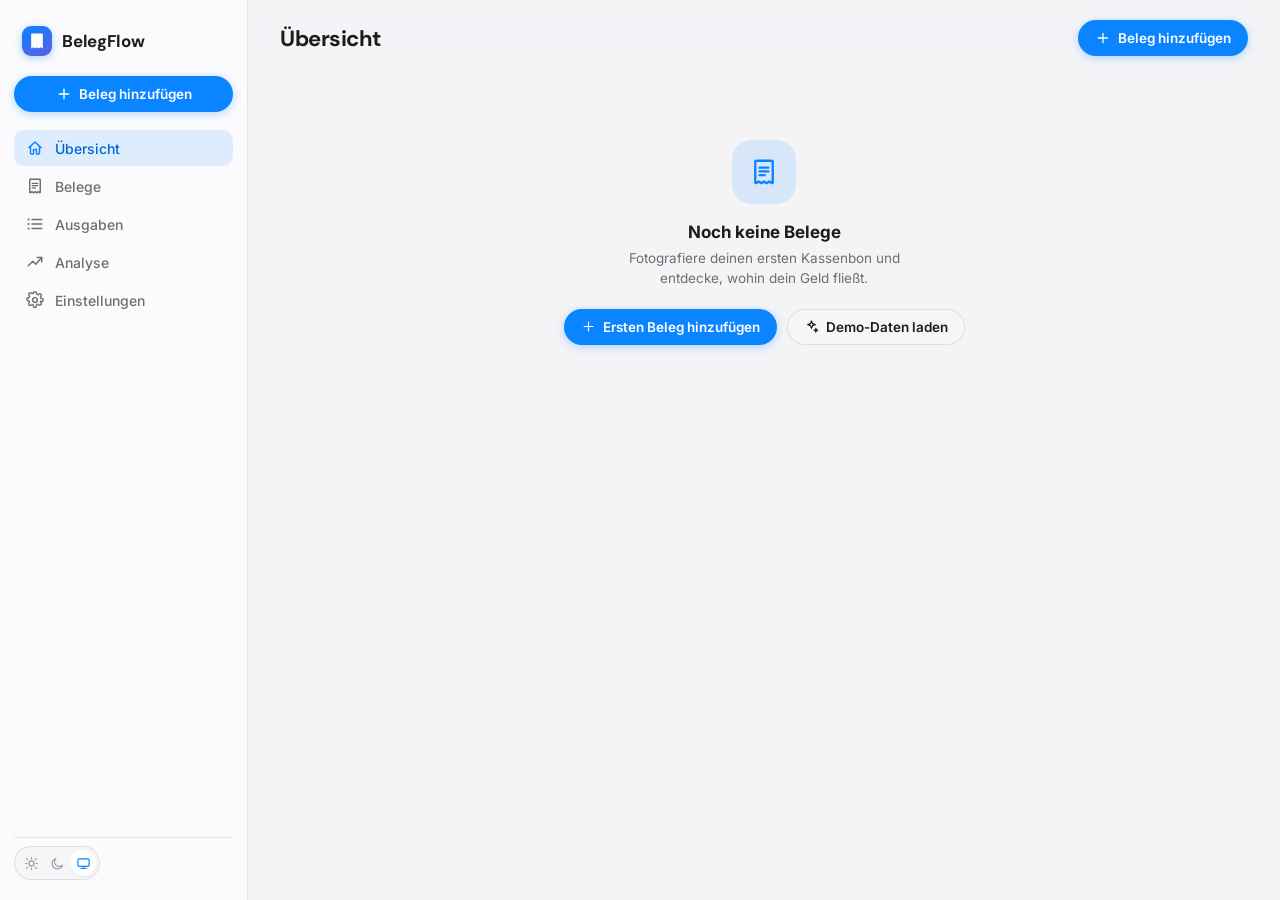
<file: index.html>
<!DOCTYPE html>
<html lang="de">
<head>
<meta charset="UTF-8">
<meta name="viewport" content="width=device-width, initial-scale=1, viewport-fit=cover">
<title>BelegFlow — Deine Ausgaben im Blick</title>
<meta name="description" content="BelegFlow analysiert deine Kassenbons und zeigt dir, wohin dein Geld fließt.">
<meta name="theme-color" content="#fbfbfd">
<link rel="icon" href="data:image/svg+xml,%3Csvg xmlns='http://www.w3.org/2000/svg' viewBox='0 0 100 100'%3E%3Crect width='100' height='100' rx='24' fill='%230a84ff'/%3E%3Cpath d='M30 25h40a5 5 0 015 5v45l-8-6-8 6-9-6-9 6-8-6-8 6V30a5 5 0 015-5z' fill='white'/%3E%3Cline x1='38' y1='40' x2='62' y2='40' stroke='%230a84ff' stroke-width='4' stroke-linecap='round'/%3E%3Cline x1='38' y1='50' x2='62' y2='50' stroke='%230a84ff' stroke-width='4' stroke-linecap='round'/%3E%3Cline x1='38' y1='60' x2='52' y2='60' stroke='%230a84ff' stroke-width='4' stroke-linecap='round'/%3E%3C/svg%3E">
<link rel="preconnect" href="https://fonts.googleapis.com">
<link rel="preconnect" href="https://fonts.gstatic.com" crossorigin>
<link href="https://fonts.googleapis.com/css2?family=Inter:wght@400;500;600;700;800&family=DM+Sans:wght@400;500;700&display=swap" rel="stylesheet">
<link rel="stylesheet" href="styles.css">
</head>
<body>

<div id="app" class="app">

  <!-- Sidebar (Desktop/Tablet) -->
  <aside class="sidebar" id="sidebar">
    <div class="sidebar-brand">
      <span class="brand-mark" aria-hidden="true">
        <svg width="20" height="20" viewBox="0 0 24 24" fill="none"><path d="M6 3h12a1 1 0 011 1v16.2a.6.6 0 01-.92.5l-1.83-1.2-1.83 1.2a.6.6 0 01-.66 0l-1.76-1.2-1.76 1.2a.6.6 0 01-.66 0l-1.83-1.2-1.83 1.2A.6.6 0 015 20.2V4a1 1 0 011-1z" fill="currentColor"/><path d="M8.5 8.5h7M8.5 11.5h7M8.5 14.5h4" stroke="#fff" stroke-width="1.3" stroke-linecap="round"/></svg>
      </span>
      <span class="brand-name">BelegFlow</span>
    </div>

    <button class="btn btn-primary sidebar-add" id="btnAddReceiptSidebar" type="button">
      <svg width="16" height="16" viewBox="0 0 24 24" fill="none" stroke="currentColor" stroke-width="2.2" stroke-linecap="round"><path d="M12 5v14M5 12h14"/></svg>
      <span>Beleg hinzufügen</span>
    </button>

    <nav class="sidebar-nav" aria-label="Hauptnavigation">
      <button class="nav-item" data-view="overview" type="button">
        <span class="nav-icon" data-icon="home"></span><span class="nav-label">Übersicht</span>
      </button>
      <button class="nav-item" data-view="receipts" type="button">
        <span class="nav-icon" data-icon="receipt"></span><span class="nav-label">Belege</span>
      </button>
      <button class="nav-item" data-view="expenses" type="button">
        <span class="nav-icon" data-icon="list"></span><span class="nav-label">Ausgaben</span>
      </button>
      <button class="nav-item" data-view="analysis" type="button">
        <span class="nav-icon" data-icon="trend"></span><span class="nav-label">Analyse</span>
      </button>
      <button class="nav-item" data-view="settings" type="button">
        <span class="nav-icon" data-icon="settings"></span><span class="nav-label">Einstellungen</span>
      </button>
    </nav>

    <div class="sidebar-footer">
      <button class="theme-toggle" id="themeToggle" type="button" aria-label="Design umschalten">
        <span data-icon="sun"></span><span data-icon="moon"></span><span data-icon="system"></span>
      </button>
    </div>
  </aside>

  <!-- Main -->
  <div class="main">
    <header class="topbar">
      <h1 class="topbar-title" id="pageTitle">Übersicht</h1>
      <div class="topbar-actions" id="topbarActions"></div>
    </header>

    <main class="content" id="content">
      <section class="view" id="view-overview"></section>
      <section class="view" id="view-receipts" hidden></section>
      <section class="view" id="view-expenses" hidden></section>
      <section class="view" id="view-analysis" hidden></section>
      <section class="view" id="view-settings" hidden></section>
    </main>
  </div>

  <!-- Bottom Navigation (Mobile) -->
  <nav class="bottom-nav" aria-label="Hauptnavigation">
    <button class="bnav-item" data-view="overview" type="button"><span class="nav-icon" data-icon="home"></span><span>Übersicht</span></button>
    <button class="bnav-item" data-view="receipts" type="button"><span class="nav-icon" data-icon="receipt"></span><span>Belege</span></button>
    <button class="bnav-item" data-view="expenses" type="button"><span class="nav-icon" data-icon="list"></span><span>Ausgaben</span></button>
    <button class="bnav-item" data-view="analysis" type="button"><span class="nav-icon" data-icon="trend"></span><span>Analyse</span></button>
    <button class="bnav-item" data-view="settings" type="button"><span class="nav-icon" data-icon="settings"></span><span>Mehr</span></button>
  </nav>

  <button class="fab" id="fabAdd" type="button" aria-label="Beleg hinzufügen">
    <svg width="22" height="22" viewBox="0 0 24 24" fill="none" stroke="currentColor" stroke-width="2.3" stroke-linecap="round"><path d="M12 5v14M5 12h14"/></svg>
  </button>
</div>

<div id="modalRoot"></div>
<div id="toastRoot" class="toast-root" aria-live="polite"></div>

<script src="vendor/chart.umd.js" defer></script>
<script src="app.js" defer></script>
</body>
</html>
</file>
<file: styles.css>
/* ==========================================================================
   BelegFlow — Design System
   ========================================================================== */

:root {
  --font-ui: "Inter", -apple-system, BlinkMacSystemFont, "SF Pro Text", "Segoe UI", sans-serif;
  --font-display: "DM Sans", "Inter", -apple-system, sans-serif;

  /* Light theme */
  --bg: #f4f4f7;
  --bg-elevated: #fbfbfd;
  --surface: #ffffff;
  --surface-2: #f6f6f9;
  --border: rgba(60, 60, 67, 0.12);
  --border-strong: rgba(60, 60, 67, 0.2);
  --text-primary: #1c1c1e;
  --text-secondary: #6e6e73;
  --text-tertiary: #9a9aa2;
  --accent: #0a84ff;
  --accent-strong: #0066d6;
  --accent-soft: rgba(10, 132, 255, 0.12);
  --success: #2fb350;
  --success-soft: rgba(47, 179, 80, 0.12);
  --danger: #ff453a;
  --danger-soft: rgba(255, 69, 58, 0.12);
  --warning: #ff9f0a;
  --warning-soft: rgba(255, 159, 10, 0.14);
  --shadow-sm: 0 1px 2px rgba(20, 20, 30, 0.04), 0 1px 1px rgba(20,20,30,0.03);
  --shadow-md: 0 6px 20px rgba(20, 20, 30, 0.07), 0 1px 2px rgba(20,20,30,0.04);
  --shadow-lg: 0 20px 45px rgba(20, 20, 30, 0.14), 0 4px 12px rgba(20,20,30,0.06);
  --radius-sm: 10px;
  --radius-md: 16px;
  --radius-lg: 22px;
  --radius-pill: 999px;

  /* Category colors */
  --cat-lebensmittel: #2fb350;
  --cat-haushalt: #af52de;
  --cat-kinder: #ff9f0a;
  --cat-auto: #5e5ce6;
  --cat-freizeit: #ff375f;
  --cat-kleidung: #32ade6;
  --cat-technik: #0a84ff;
  --cat-gesundheit: #ff453a;
  --cat-sonstiges: #8e8e93;
}

:root:not([data-theme="light"]) {
  @media (prefers-color-scheme: dark) {
    --bg: #000000;
    --bg-elevated: #0a0a0c;
    --surface: #1c1c1e;
    --surface-2: #232326;
    --border: rgba(255, 255, 255, 0.09);
    --border-strong: rgba(255, 255, 255, 0.16);
    --text-primary: #f5f5f7;
    --text-secondary: #a1a1a6;
    --text-tertiary: #7c7c80;
    --accent: #0a84ff;
    --accent-strong: #409cff;
    --accent-soft: rgba(10, 132, 255, 0.18);
    --success: #34d058;
    --success-soft: rgba(52, 208, 88, 0.16);
    --danger: #ff6961;
    --danger-soft: rgba(255, 105, 97, 0.16);
    --warning: #ffb340;
    --warning-soft: rgba(255, 179, 64, 0.16);
    --shadow-sm: 0 1px 2px rgba(0,0,0,0.4);
    --shadow-md: 0 6px 20px rgba(0,0,0,0.45);
    --shadow-lg: 0 20px 50px rgba(0,0,0,0.55);
  }
}

:root[data-theme="dark"] {
  --bg: #000000;
  --bg-elevated: #0a0a0c;
  --surface: #1c1c1e;
  --surface-2: #232326;
  --border: rgba(255, 255, 255, 0.09);
  --border-strong: rgba(255, 255, 255, 0.16);
  --text-primary: #f5f5f7;
  --text-secondary: #a1a1a6;
  --text-tertiary: #7c7c80;
  --accent: #0a84ff;
  --accent-strong: #409cff;
  --accent-soft: rgba(10, 132, 255, 0.18);
  --success: #34d058;
  --success-soft: rgba(52, 208, 88, 0.16);
  --danger: #ff6961;
  --danger-soft: rgba(255, 105, 97, 0.16);
  --warning: #ffb340;
  --warning-soft: rgba(255, 179, 64, 0.16);
  --shadow-sm: 0 1px 2px rgba(0,0,0,0.4);
  --shadow-md: 0 6px 20px rgba(0,0,0,0.45);
  --shadow-lg: 0 20px 50px rgba(0,0,0,0.55);
}

* { box-sizing: border-box; }
html { color-scheme: light dark; }
:root[data-theme="light"] { color-scheme: light; }
:root[data-theme="dark"] { color-scheme: dark; }

body {
  margin: 0;
  background: var(--bg);
  color: var(--text-primary);
  font-family: var(--font-ui);
  -webkit-font-smoothing: antialiased;
  overscroll-behavior-y: none;
}

button, input, select, textarea { font-family: inherit; color: inherit; }
a { color: inherit; }

::selection { background: var(--accent-soft); }

.hidden-input { position: absolute; width: 1px; height: 1px; opacity: 0; pointer-events: none; }

/* ==========================================================================
   App shell
   ========================================================================== */

.app {
  display: flex;
  min-height: 100vh;
  min-height: 100dvh;
}

.sidebar {
  width: 248px;
  flex-shrink: 0;
  background: var(--bg-elevated);
  border-right: 1px solid var(--border);
  display: flex;
  flex-direction: column;
  padding: 20px 14px;
  position: sticky;
  top: 0;
  height: 100dvh;
}

.sidebar-brand {
  display: flex;
  align-items: center;
  gap: 10px;
  padding: 6px 8px 20px;
}
.brand-mark {
  width: 30px; height: 30px;
  border-radius: 9px;
  background: linear-gradient(150deg, var(--accent), #5e5ce6);
  display: flex; align-items: center; justify-content: center;
  color: #fff;
  box-shadow: 0 2px 8px rgba(10,132,255,0.35);
  flex-shrink: 0;
}
.brand-name {
  font-family: var(--font-display);
  font-weight: 700;
  font-size: 17px;
  letter-spacing: -0.01em;
}

.sidebar-add {
  width: 100%;
  margin-bottom: 18px;
  justify-content: center;
}

.sidebar-nav {
  display: flex;
  flex-direction: column;
  gap: 2px;
  flex: 1;
}

.nav-item {
  display: flex;
  align-items: center;
  gap: 11px;
  padding: 9px 12px;
  border: none;
  background: transparent;
  border-radius: var(--radius-sm);
  color: var(--text-secondary);
  font-size: 14px;
  font-weight: 500;
  cursor: pointer;
  text-align: left;
  transition: background .15s ease, color .15s ease;
}
.nav-item:hover { background: var(--surface-2); color: var(--text-primary); }
.nav-item.active {
  background: var(--accent-soft);
  color: var(--accent-strong);
}
.nav-item.active .nav-icon { color: var(--accent); }
.nav-icon { display: flex; width: 18px; height: 18px; flex-shrink: 0; }
.nav-icon svg { width: 100%; height: 100%; }

.sidebar-footer { padding-top: 8px; border-top: 1px solid var(--border); margin-top: 8px; }
.theme-toggle {
  display: flex;
  border: 1px solid var(--border);
  border-radius: var(--radius-pill);
  background: var(--surface-2);
  padding: 3px;
  cursor: pointer;
  width: fit-content;
}
.theme-toggle span[data-icon] {
  width: 26px; height: 26px;
  display: flex; align-items: center; justify-content: center;
  border-radius: 50%;
  color: var(--text-tertiary);
}
.theme-toggle span[data-icon] svg { width: 15px; height: 15px; }
.theme-toggle[data-mode="light"] span[data-icon="sun"],
.theme-toggle[data-mode="dark"] span[data-icon="moon"],
.theme-toggle[data-mode="system"] span[data-icon="system"] {
  background: var(--surface); color: var(--accent); box-shadow: var(--shadow-sm);
}

.main {
  flex: 1;
  min-width: 0;
  display: flex;
  flex-direction: column;
}

.topbar {
  display: flex;
  align-items: center;
  justify-content: space-between;
  padding: 20px 32px 8px;
  position: sticky;
  top: 0;
  background: color-mix(in srgb, var(--bg) 88%, transparent);
  backdrop-filter: blur(14px);
  z-index: 5;
}
.topbar-title {
  font-family: var(--font-display);
  font-size: 22px;
  font-weight: 700;
  letter-spacing: -0.02em;
  margin: 0;
}
.topbar-actions { display: flex; gap: 10px; align-items: center; }

.content {
  flex: 1;
  padding: 12px 32px 100px;
  max-width: 1180px;
  width: 100%;
  margin: 0 auto;
}
.view { animation: fadeIn .28s ease; }

.bottom-nav { display: none; }
.fab { display: none; }

@keyframes fadeIn { from { opacity: 0; transform: translateY(6px); } to { opacity: 1; transform: none; } }

/* ==========================================================================
   Buttons & form controls
   ========================================================================== */

.btn {
  display: inline-flex;
  align-items: center;
  gap: 7px;
  border-radius: var(--radius-pill);
  border: 1px solid transparent;
  padding: 9px 16px;
  font-size: 13.5px;
  font-weight: 600;
  cursor: pointer;
  transition: transform .12s ease, background .15s ease, box-shadow .15s ease, opacity .15s ease;
  white-space: nowrap;
}
.btn:active { transform: scale(0.97); }
.btn-primary { background: var(--accent); color: #fff; box-shadow: 0 2px 10px rgba(10,132,255,0.3); }
.btn-primary:hover { background: var(--accent-strong); }
.btn-secondary { background: var(--surface-2); color: var(--text-primary); border-color: var(--border); }
.btn-secondary:hover { background: var(--border); }
.btn-ghost { background: transparent; color: var(--text-secondary); }
.btn-ghost:hover { background: var(--surface-2); color: var(--text-primary); }
.btn-danger { background: var(--danger-soft); color: var(--danger); }
.btn-danger:hover { opacity: .85; }
.btn-block { width: 100%; justify-content: center; }
.btn-sm { padding: 6px 12px; font-size: 12.5px; }
.btn-icon { padding: 8px; border-radius: 50%; }
.btn:disabled { opacity: .45; cursor: not-allowed; }

.field { display: flex; flex-direction: column; gap: 6px; margin-bottom: 14px; }
.field label { font-size: 12.5px; font-weight: 600; color: var(--text-secondary); }
.field-hint { font-size: 11.5px; color: var(--text-tertiary); margin-top: -2px; }
.input, .select, .textarea {
  width: 100%;
  padding: 10px 12px;
  border-radius: var(--radius-sm);
  border: 1px solid var(--border);
  background: var(--surface-2);
  color: var(--text-primary);
  font-size: 14px;
  outline: none;
  transition: border-color .15s ease, box-shadow .15s ease;
}
.input:focus, .select:focus, .textarea:focus {
  border-color: var(--accent);
  box-shadow: 0 0 0 3px var(--accent-soft);
  background: var(--surface);
}
.textarea { resize: vertical; min-height: 64px; }
.field.warn .input, .field.warn .select { border-color: var(--warning); background: var(--warning-soft); }

.search-box {
  display: flex; align-items: center; gap: 8px;
  padding: 8px 12px;
  border-radius: var(--radius-pill);
  border: 1px solid var(--border);
  background: var(--surface-2);
  min-width: 220px;
}
.search-box svg { color: var(--text-tertiary); flex-shrink: 0; }
.search-box input { border: none; background: transparent; outline: none; font-size: 13.5px; width: 100%; color: var(--text-primary); }

.segmented {
  display: inline-flex;
  background: var(--surface-2);
  border: 1px solid var(--border);
  border-radius: var(--radius-pill);
  padding: 3px;
  gap: 2px;
}
.segmented button {
  border: none; background: transparent; cursor: pointer;
  padding: 6px 14px; border-radius: var(--radius-pill);
  font-size: 12.5px; font-weight: 600; color: var(--text-secondary);
  transition: background .15s ease, color .15s ease;
  white-space: nowrap;
}
.segmented button.active { background: var(--surface); color: var(--text-primary); box-shadow: var(--shadow-sm); }

.chip {
  display: inline-flex; align-items: center; gap: 5px;
  padding: 5px 11px;
  border-radius: var(--radius-pill);
  border: 1px solid var(--border);
  background: var(--surface);
  font-size: 12px; font-weight: 600; color: var(--text-secondary);
  cursor: pointer;
}
.chip.active { background: var(--accent-soft); color: var(--accent-strong); border-color: transparent; }

/* ==========================================================================
   Cards / layout primitives
   ========================================================================== */

.card {
  background: var(--surface);
  border: 1px solid var(--border);
  border-radius: var(--radius-lg);
  padding: 22px;
  box-shadow: var(--shadow-sm);
}
.card-title {
  font-size: 15px; font-weight: 700; margin: 0 0 4px;
  letter-spacing: -0.01em;
}
.card-subtitle { font-size: 12.5px; color: var(--text-tertiary); margin: 0 0 14px; }
.card-header { display: flex; align-items: flex-start; justify-content: space-between; gap: 10px; margin-bottom: 14px; }

.grid { display: grid; gap: 16px; }
.grid-2 { grid-template-columns: 1fr 1fr; }
.grid-4 { grid-template-columns: repeat(4, 1fr); }
.grid-stats { grid-template-columns: repeat(4, 1fr); }
.grid-3 { grid-template-columns: repeat(3, 1fr); }

.section-gap { margin-bottom: 22px; }

/* Hero */
.hero-card {
  background: linear-gradient(155deg, var(--surface) 0%, var(--surface) 60%, var(--accent-soft) 160%);
  border: 1px solid var(--border);
  border-radius: var(--radius-lg);
  padding: 28px 26px;
  box-shadow: var(--shadow-sm);
  position: relative;
  overflow: hidden;
}
.hero-label { font-size: 13px; color: var(--text-secondary); font-weight: 600; margin-bottom: 6px; }
.hero-amount {
  font-family: var(--font-display);
  font-size: clamp(34px, 5vw, 46px);
  font-weight: 800;
  letter-spacing: -0.02em;
  line-height: 1.05;
}
.hero-trend { display: inline-flex; align-items: center; gap: 5px; margin-top: 10px; font-size: 13px; font-weight: 600; padding: 4px 10px; border-radius: var(--radius-pill); }
.hero-trend.up { color: var(--danger); background: var(--danger-soft); }
.hero-trend.down { color: var(--success); background: var(--success-soft); }
.hero-trend.flat { color: var(--text-secondary); background: var(--surface-2); }

/* Stat cards */
.stat-card {
  background: var(--surface);
  border: 1px solid var(--border);
  border-radius: var(--radius-md);
  padding: 16px 18px;
  box-shadow: var(--shadow-sm);
}
.stat-card-label { font-size: 12px; color: var(--text-tertiary); font-weight: 600; margin-bottom: 8px; text-transform: uppercase; letter-spacing: 0.02em; }
.stat-card-value { font-family: var(--font-display); font-size: 22px; font-weight: 700; letter-spacing: -0.01em; }
.stat-card-sub { font-size: 11.5px; color: var(--text-tertiary); margin-top: 4px; }

/* Category legend / rows */
.cat-row { display: flex; align-items: center; gap: 10px; padding: 8px 0; }
.cat-dot { width: 9px; height: 9px; border-radius: 50%; flex-shrink: 0; }
.cat-row-name { flex: 1; font-size: 13.5px; font-weight: 500; }
.cat-row-pct { font-size: 12px; color: var(--text-tertiary); width: 38px; text-align: right; }
.cat-row-amount { font-size: 13.5px; font-weight: 600; width: 78px; text-align: right; }

/* Badges */
.badge {
  display: inline-flex; align-items: center; gap: 5px;
  padding: 3px 9px;
  border-radius: var(--radius-pill);
  font-size: 11.5px; font-weight: 600;
}
.badge-dot { width: 6px; height: 6px; border-radius: 50%; }

/* Receipt list rows (dashboard "letzte Belege") */
.receipt-row {
  display: flex; align-items: center; gap: 14px;
  padding: 12px 4px;
  border-bottom: 1px solid var(--border);
  cursor: pointer;
  transition: background .15s ease;
  border-radius: 10px;
}
.receipt-row:hover { background: var(--surface-2); }
.receipt-row:last-child { border-bottom: none; }
.receipt-thumb {
  width: 40px; height: 40px; border-radius: 10px;
  display: flex; align-items: center; justify-content: center;
  font-size: 17px;
  flex-shrink: 0;
  background: var(--surface-2);
  color: #fff;
  overflow: hidden;
}
.receipt-thumb img { width: 100%; height: 100%; object-fit: cover; }
.receipt-main { flex: 1; min-width: 0; }
.receipt-merchant { font-size: 14px; font-weight: 600; }
.receipt-meta { font-size: 12px; color: var(--text-tertiary); margin-top: 2px; }
.receipt-amount { font-size: 14.5px; font-weight: 700; text-align: right; white-space: nowrap; }
.receipt-items-count { font-size: 11.5px; color: var(--text-tertiary); text-align: right; margin-top: 2px; }

/* ==========================================================================
   Empty states
   ========================================================================== */

.empty-state {
  display: flex; flex-direction: column; align-items: center; text-align: center;
  padding: 64px 24px;
  color: var(--text-secondary);
}
.empty-state-icon {
  width: 64px; height: 64px; border-radius: 20px;
  background: var(--accent-soft); color: var(--accent);
  display: flex; align-items: center; justify-content: center;
  margin-bottom: 18px;
}
.empty-state h3 { font-size: 17px; font-weight: 700; color: var(--text-primary); margin: 0 0 6px; }
.empty-state p { font-size: 13.5px; max-width: 320px; line-height: 1.5; margin: 0 0 20px; }
.empty-state-actions { display: flex; gap: 10px; }

/* ==========================================================================
   Receipts grid (Belege page)
   ========================================================================== */

.receipts-grid { display: grid; grid-template-columns: repeat(auto-fill, minmax(210px, 1fr)); gap: 14px; }
.receipt-card {
  background: var(--surface);
  border: 1px solid var(--border);
  border-radius: var(--radius-md);
  overflow: hidden;
  cursor: pointer;
  box-shadow: var(--shadow-sm);
  transition: transform .15s ease, box-shadow .15s ease;
}
.receipt-card:hover { transform: translateY(-2px); box-shadow: var(--shadow-md); }
.receipt-card-image {
  height: 108px;
  background: var(--surface-2);
  display: flex; align-items: center; justify-content: center;
  color: #fff;
  font-size: 26px;
  position: relative;
}
.receipt-card-image img { width: 100%; height: 100%; object-fit: cover; }
.receipt-card-cat {
  position: absolute; top: 8px; left: 8px;
}
.receipt-card-body { padding: 12px 14px 14px; }
.receipt-card-merchant { font-size: 14px; font-weight: 700; margin-bottom: 2px; }
.receipt-card-date { font-size: 11.5px; color: var(--text-tertiary); margin-bottom: 8px; }
.receipt-card-footer { display: flex; justify-content: space-between; align-items: center; }
.receipt-card-amount { font-size: 15px; font-weight: 700; font-family: var(--font-display); }
.receipt-card-items { font-size: 11px; color: var(--text-tertiary); }

/* ==========================================================================
   Table (Ausgaben page)
   ========================================================================== */

.table-wrap { overflow-x: auto; border-radius: var(--radius-lg); border: 1px solid var(--border); background: var(--surface); }
table.data-table { width: 100%; border-collapse: collapse; font-size: 13.5px; min-width: 620px; }
.data-table thead th {
  text-align: left; padding: 12px 16px; font-size: 11.5px; font-weight: 700;
  color: var(--text-tertiary); text-transform: uppercase; letter-spacing: 0.03em;
  border-bottom: 1px solid var(--border);
  cursor: pointer; user-select: none;
  white-space: nowrap;
}
.data-table thead th:hover { color: var(--text-secondary); }
.data-table tbody td { padding: 12px 16px; border-bottom: 1px solid var(--border); vertical-align: middle; }
.data-table tbody tr { cursor: pointer; transition: background .12s ease; }
.data-table tbody tr:hover { background: var(--surface-2); }
.data-table tbody tr:last-child td { border-bottom: none; }
.cell-amount { font-weight: 700; text-align: right; }
.cell-items { color: var(--text-secondary); font-size: 12.5px; }
.filters-bar { display: flex; flex-wrap: wrap; gap: 10px; align-items: center; margin-bottom: 16px; }
.filters-bar .spacer { flex: 1; }

/* ==========================================================================
   Modal
   ========================================================================== */

.modal-overlay {
  position: fixed; inset: 0;
  background: rgba(10, 10, 15, 0.45);
  backdrop-filter: blur(4px);
  display: flex; align-items: center; justify-content: center;
  z-index: 100;
  padding: 20px;
  animation: overlayIn .18s ease;
}
@keyframes overlayIn { from { opacity: 0; } to { opacity: 1; } }
.modal {
  background: var(--bg-elevated);
  border-radius: var(--radius-lg);
  width: 100%;
  max-width: 560px;
  max-height: 88vh;
  display: flex;
  flex-direction: column;
  box-shadow: var(--shadow-lg);
  animation: modalIn .22s cubic-bezier(.2,.9,.3,1.1);
  overflow: hidden;
}
.modal.modal-lg { max-width: 720px; }
@keyframes modalIn { from { opacity: 0; transform: translateY(16px) scale(.98); } to { opacity: 1; transform: none; } }
.modal-header { display: flex; align-items: center; justify-content: space-between; padding: 18px 22px; border-bottom: 1px solid var(--border); flex-shrink: 0; }
.modal-header h2 { font-size: 16px; font-weight: 700; margin: 0; }
.modal-body { padding: 20px 22px; overflow-y: auto; }
.modal-footer { display: flex; justify-content: flex-end; gap: 10px; padding: 16px 22px; border-top: 1px solid var(--border); flex-shrink: 0; }
.modal-footer.split { justify-content: space-between; }
.icon-btn-close {
  width: 30px; height: 30px; border-radius: 50%; border: none; background: var(--surface-2);
  display: flex; align-items: center; justify-content: center; cursor: pointer; color: var(--text-secondary);
  flex-shrink: 0;
}
.icon-btn-close:hover { background: var(--border); }

/* Dropzone */
.dropzone {
  border: 1.5px dashed var(--border-strong);
  border-radius: var(--radius-md);
  padding: 36px 20px;
  text-align: center;
  cursor: pointer;
  transition: border-color .15s ease, background .15s ease;
  background: var(--surface-2);
}
.dropzone:hover, .dropzone.dragover { border-color: var(--accent); background: var(--accent-soft); }
.dropzone-icon { width: 46px; height: 46px; border-radius: 14px; background: var(--surface); box-shadow: var(--shadow-sm); display: flex; align-items: center; justify-content: center; margin: 0 auto 14px; color: var(--accent); }
.dropzone h3 { font-size: 14.5px; font-weight: 600; margin: 0 0 4px; }
.dropzone p { font-size: 12.5px; color: var(--text-tertiary); margin: 0 0 16px; }
.dropzone-actions { display: flex; gap: 10px; justify-content: center; flex-wrap: wrap; }
.dropzone-hint { font-size: 11px; color: var(--text-tertiary); margin-top: 14px; }

.preview-wrap { display: flex; flex-direction: column; align-items: center; gap: 14px; }
.preview-image { max-width: 100%; max-height: 320px; border-radius: var(--radius-md); box-shadow: var(--shadow-md); object-fit: contain; }
.preview-pdf { width: 100%; padding: 40px 20px; background: var(--surface-2); border-radius: var(--radius-md); text-align: center; color: var(--text-secondary); }

.analyzing-wrap { display: flex; flex-direction: column; align-items: center; gap: 16px; padding: 30px 10px; text-align: center; }
.spinner { width: 40px; height: 40px; border-radius: 50%; border: 3px solid var(--border); border-top-color: var(--accent); animation: spin .8s linear infinite; }
@keyframes spin { to { transform: rotate(360deg); } }
.analyzing-wrap h3 { font-size: 14.5px; margin: 0; }
.analyzing-wrap p { font-size: 12.5px; color: var(--text-tertiary); margin: 0; }

/* Review form */
.review-grid { display: grid; grid-template-columns: 1fr 1fr; gap: 0 14px; }
.review-grid .field.full { grid-column: 1 / -1; }
.confidence-warn {
  display: inline-flex; align-items: center; gap: 4px;
  font-size: 11px; font-weight: 600; color: var(--warning);
  margin-top: 4px;
}
.items-editor { border: 1px solid var(--border); border-radius: var(--radius-md); overflow: hidden; margin-top: 6px; }
.item-row {
  display: grid; grid-template-columns: 1fr 56px 76px 76px 34px;
  gap: 8px; padding: 9px 10px; border-bottom: 1px solid var(--border);
  align-items: center;
}
.item-row:last-child { border-bottom: none; }
.item-row input, .item-row select { padding: 6px 8px; font-size: 12.5px; border-radius: 8px; border: 1px solid var(--border); background: var(--surface); width: 100%; }
.item-row-header { background: var(--surface-2); font-size: 10.5px; font-weight: 700; color: var(--text-tertiary); text-transform: uppercase; letter-spacing: .03em; }
.item-remove { border: none; background: transparent; color: var(--text-tertiary); cursor: pointer; width: 26px; height: 26px; border-radius: 50%; display: flex; align-items: center; justify-content: center; }
.item-remove:hover { background: var(--danger-soft); color: var(--danger); }
.add-item-btn { padding: 10px; text-align: center; font-size: 12.5px; font-weight: 600; color: var(--accent); cursor: pointer; background: var(--surface-2); }
.add-item-btn:hover { background: var(--accent-soft); }
.items-total-row { display: flex; justify-content: space-between; padding: 12px 4px 0; font-size: 13px; font-weight: 700; }

/* ==========================================================================
   Toasts
   ========================================================================== */

.toast-root { position: fixed; bottom: 26px; left: 50%; transform: translateX(-50%); z-index: 200; display: flex; flex-direction: column; gap: 8px; align-items: center; pointer-events: none; }
.toast {
  display: flex; align-items: center; gap: 8px;
  background: var(--text-primary); color: var(--bg-elevated);
  padding: 11px 18px; border-radius: var(--radius-pill);
  font-size: 13px; font-weight: 600;
  box-shadow: var(--shadow-lg);
  animation: toastIn .25s cubic-bezier(.2,.9,.3,1.1);
}
@keyframes toastIn { from { opacity: 0; transform: translateY(10px); } to { opacity: 1; transform: none; } }
.toast.leaving { animation: toastOut .2s ease forwards; }
@keyframes toastOut { to { opacity: 0; transform: translateY(6px); } }

/* ==========================================================================
   Analysis page specifics
   ========================================================================== */

.summary-card {
  background: linear-gradient(155deg, var(--accent-soft), transparent 70%), var(--surface);
  border: 1px solid var(--border);
}
.summary-card .card-title { display: flex; align-items: center; gap: 8px; }
.summary-text { font-size: 15.5px; line-height: 1.6; color: var(--text-primary); font-weight: 500; }
.summary-text b { font-weight: 700; color: var(--accent-strong); }

.insight-list { display: flex; flex-direction: column; gap: 10px; }
.insight-item {
  display: flex; gap: 12px; padding: 13px 14px;
  border: 1px solid var(--border); border-radius: var(--radius-md);
  background: var(--surface);
}
.insight-icon {
  width: 34px; height: 34px; border-radius: 10px; flex-shrink: 0;
  display: flex; align-items: center; justify-content: center;
  background: var(--surface-2); color: var(--text-secondary);
}
.insight-icon.up { background: var(--danger-soft); color: var(--danger); }
.insight-icon.down { background: var(--success-soft); color: var(--success); }
.insight-icon.info { background: var(--accent-soft); color: var(--accent); }
.insight-text { font-size: 13.5px; line-height: 1.5; }
.insight-text b { font-weight: 700; }

.compare-row { display: flex; align-items: center; justify-content: space-between; padding: 10px 0; }
.compare-period { font-size: 13px; color: var(--text-secondary); }
.compare-value { font-size: 15px; font-weight: 700; }

.product-list { display: flex; flex-direction: column; gap: 2px; }
.product-row { display: flex; align-items: center; gap: 12px; padding: 10px 4px; border-bottom: 1px solid var(--border); }
.product-row:last-child { border-bottom: none; }
.product-emoji { width: 34px; height: 34px; border-radius: 10px; background: var(--surface-2); display: flex; align-items: center; justify-content: center; font-size: 16px; flex-shrink: 0; }
.product-name { font-size: 13.5px; font-weight: 600; }
.product-sub { font-size: 11.5px; color: var(--text-tertiary); }
.product-value { margin-left: auto; text-align: right; font-size: 13px; font-weight: 700; }
.product-trend { font-size: 11px; font-weight: 600; }
.product-trend.up { color: var(--danger); }
.product-trend.down { color: var(--success); }

.chart-wrap { position: relative; height: 220px; }
.chart-wrap.tall { height: 260px; }

/* ==========================================================================
   Settings
   ========================================================================== */

.settings-section { margin-bottom: 22px; }
.settings-row { display: flex; align-items: center; justify-content: space-between; gap: 16px; padding: 14px 0; border-bottom: 1px solid var(--border); }
.settings-row:last-child { border-bottom: none; }
.settings-row-label { font-size: 14px; font-weight: 600; }
.settings-row-desc { font-size: 12px; color: var(--text-tertiary); margin-top: 2px; max-width: 420px; }
.privacy-banner {
  display: flex; align-items: center; gap: 12px;
  background: var(--success-soft); color: var(--success);
  border-radius: var(--radius-md); padding: 14px 16px; font-size: 13px; font-weight: 600;
  margin-bottom: 20px;
}
.privacy-banner svg { flex-shrink: 0; }
.danger-zone { border: 1px solid var(--danger-soft); border-radius: var(--radius-lg); padding: 18px 20px; }

/* Detail view */
.detail-header { display: flex; gap: 20px; margin-bottom: 22px; flex-wrap: wrap; }
.detail-image { width: 220px; flex-shrink: 0; border-radius: var(--radius-md); overflow: hidden; box-shadow: var(--shadow-md); background: var(--surface-2); display: flex; align-items: center; justify-content: center; min-height: 220px; color: var(--text-tertiary); }
.detail-image img { width: 100%; height: 100%; object-fit: cover; }
.detail-main { flex: 1; min-width: 220px; }
.detail-merchant { font-family: var(--font-display); font-size: 24px; font-weight: 800; margin-bottom: 4px; }
.detail-meta-row { display: flex; gap: 18px; flex-wrap: wrap; margin: 14px 0; }
.detail-meta-item .label { font-size: 11px; color: var(--text-tertiary); text-transform: uppercase; letter-spacing: .03em; font-weight: 700; margin-bottom: 3px; }
.detail-meta-item .value { font-size: 14.5px; font-weight: 600; }
.detail-actions { display: flex; gap: 10px; margin-top: 16px; }
.detail-items-table { width: 100%; border-collapse: collapse; font-size: 13.5px; }
.detail-items-table th { text-align: left; font-size: 11px; text-transform: uppercase; color: var(--text-tertiary); padding: 8px 10px; border-bottom: 1px solid var(--border); }
.detail-items-table td { padding: 10px; border-bottom: 1px solid var(--border); }
.detail-items-table tr:last-child td { border-bottom: none; }
.detail-notes { font-size: 13.5px; color: var(--text-secondary); line-height: 1.6; white-space: pre-wrap; }

/* ==========================================================================
   Responsive
   ========================================================================== */

@media (max-width: 1024px) {
  .sidebar { width: 78px; padding: 20px 10px; }
  .brand-name, .sidebar-add span:last-child, .nav-label { display: none; }
  .sidebar-add { justify-content: center; padding: 10px; }
  .nav-item { justify-content: center; padding: 12px; }
  .content { padding: 12px 20px 100px; }
  .topbar { padding: 20px 20px 8px; }
  .grid-stats, .grid-4 { grid-template-columns: repeat(2, 1fr); }
  .grid-2, .grid-3 { grid-template-columns: 1fr; }
  .review-grid { grid-template-columns: 1fr; }
}

@media (max-width: 720px) {
  .sidebar { display: none; }
  .bottom-nav {
    display: flex;
    position: fixed; bottom: 0; left: 0; right: 0;
    background: color-mix(in srgb, var(--bg-elevated) 92%, transparent);
    backdrop-filter: blur(16px);
    border-top: 1px solid var(--border);
    padding: 8px 4px calc(6px + env(safe-area-inset-bottom));
    z-index: 50;
    justify-content: space-around;
  }
  .bnav-item {
    display: flex; flex-direction: column; align-items: center; gap: 3px;
    border: none; background: transparent; color: var(--text-tertiary);
    font-size: 10px; font-weight: 600; padding: 4px 6px; cursor: pointer;
    flex: 1;
  }
  .bnav-item .nav-icon { width: 21px; height: 21px; }
  .bnav-item.active { color: var(--accent); }
  .fab {
    display: flex; align-items: center; justify-content: center;
    position: fixed; right: 18px; bottom: calc(70px + env(safe-area-inset-bottom));
    width: 54px; height: 54px; border-radius: 50%;
    background: var(--accent); color: #fff; border: none;
    box-shadow: 0 8px 24px rgba(10,132,255,0.4);
    z-index: 51; cursor: pointer;
    transition: transform .15s ease;
  }
  .fab:active { transform: scale(0.92); }
  .content { padding: 8px 16px 96px; max-width: 100%; }
  .topbar { padding: 14px 16px 4px; }
  .topbar-title { font-size: 19px; }
  .sidebar-add { display: none; }
  .topbar-actions { display: none; }
  .grid-stats, .grid-4 { grid-template-columns: repeat(2, 1fr); }
  .hero-amount { font-size: 32px; }
  .modal { max-height: 92vh; border-radius: var(--radius-lg) var(--radius-lg) 0 0; align-self: flex-end; margin-top: auto; }
  .modal-overlay { align-items: flex-end; padding: 0; }
  .item-row { grid-template-columns: 1fr 44px 60px 60px 28px; gap: 5px; }
  .detail-image { width: 100%; }
}

@media (max-width: 420px) {
  .grid-stats, .grid-4 { grid-template-columns: 1fr 1fr; }
}
</file>
